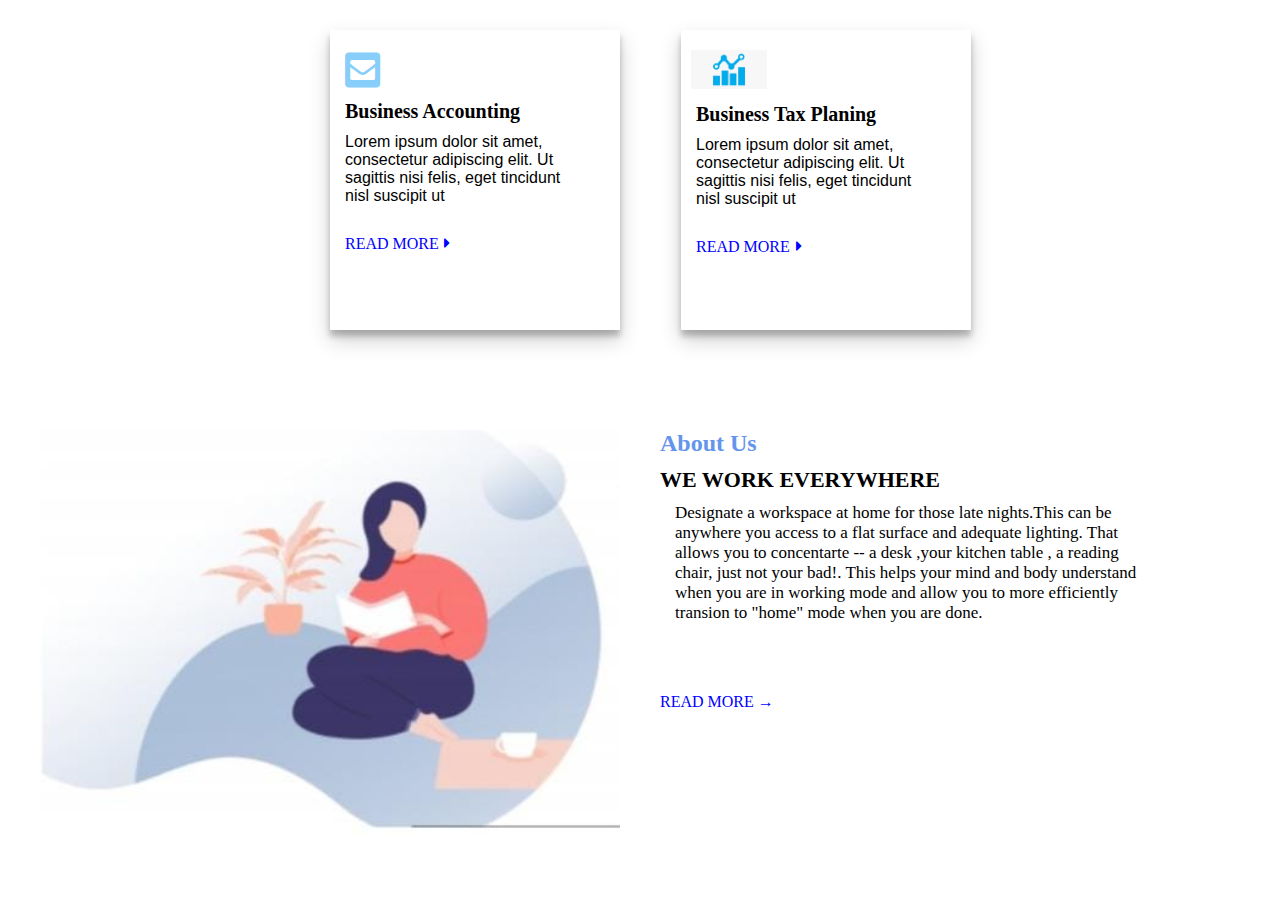
<file: index.html>
<!DOCTYPE html>
<html>
<head>
	<meta name="viewport" content="width=device-width, initial-scale=1.0">
	<title></title>
	<link rel="stylesheet" type="text/css" href="style6.css">
	<link rel="stylesheet" type="text/css" href="https://cdnjs.cloudflare.com/ajax/libs/font-awesome/5.15.1/css/all.min.css">
</head>
<body>
<div class="container">
	<div class="item-1" style="display: flex;justify-content: flex-end;">
	<div class="box_info">
  				  <a href=""><i class="fas fa-envelope-square" style="color:lightskyblue"></i></a>
				<h5>Business Accounting</h5>
				<p  class="p_info">Lorem ipsum dolor sit amet, consectetur adipiscing elit. Ut sagittis nisi felis, eget tincidunt nisl suscipit ut</p>
			<a href="" style="text-decoration: none;margin-left: 15px;">READ MORE<i class="fas fa-caret-right" style="margin-left: 5px"></i></a>
  			</div>
	</div>
	<div class="item-1" style="display: flex;justify-content: flex-start;">
		<div class="box_info" style="margin-left: 21px;">
  					<img src="icon.png" width="30" class="img_info">
				<h5>Business Tax Planing</h5>
					<p class="p_info">Lorem ipsum dolor sit amet, consectetur adipiscing elit. Ut sagittis nisi felis, eget tincidunt nisl suscipit ut</p>
			<a href="" style="text-decoration: none;margin-left: 15px">READ MORE <i class="fas fa-caret-right"  style="margin-left: 2px"></i></a>
  			</div>
	</div>
    <div class="item-1" style="margin-top: 100px;">
		<img src="img.jpeg" width="100%">
	</div>
	    <div class="item-1" style="margin-top: 100px;">
  			<h2 style="color:cornflowerblue">About Us</h2>
			<h1>WE WORK EVERYWHERE</h1>
			<p class="paragraph_info">Designate a workspace at home for those late nights.This can be anywhere you access to a flat surface and adequate  lighting.
			That allows you to concentarte -- a desk ,your kitchen table , a reading chair,  just not your bad!. This helps your mind  and body  understand when you are in working mode and  allow you to more efficiently transion to "home" mode when you are done.</p>

			<a href="" style="text-decoration: none;color: blue">READ MORE &#8594;</a>
	</div>
</div>
</body>
</html>
</file>
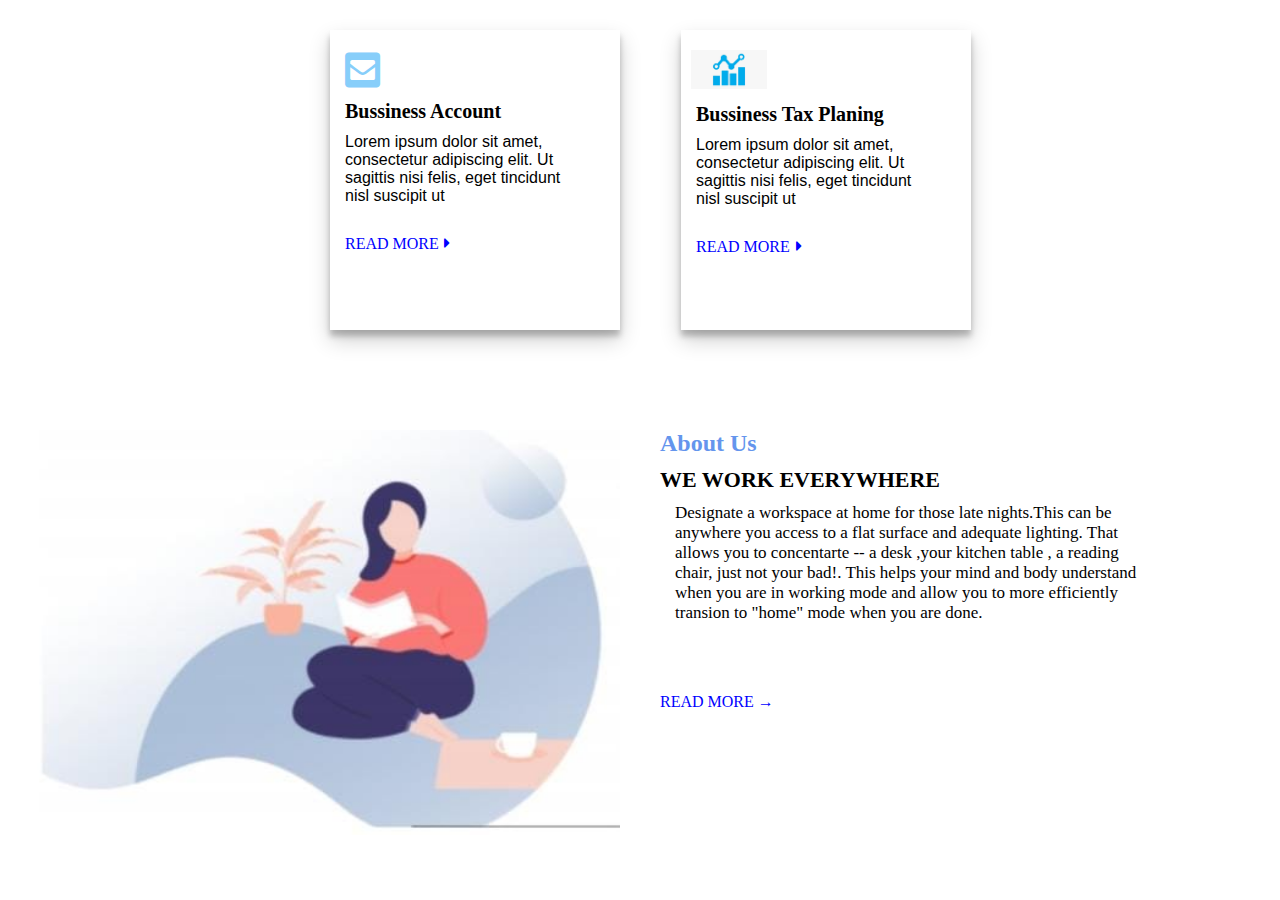
<file: flex.html>
<!DOCTYPE html>
<html>
<head>
	<meta name="viewport" content="width=device-width, initial-scale=1.0">
	<title></title>
	<link rel="stylesheet" type="text/css" href="style6.css">
	<link rel="stylesheet" type="text/css" href="https://cdnjs.cloudflare.com/ajax/libs/font-awesome/5.15.1/css/all.min.css">
</head>
<body>
<div class="container">
	<div class="item-1" style="display: flex;justify-content: flex-end;">
	<div class="box_info">
  				  <a href=""><i class="fas fa-envelope-square" style="color:lightskyblue"></i></a>
				<h5>Bussiness Account</h5>
				<p  class="p_info">Lorem ipsum dolor sit amet, consectetur adipiscing elit. Ut sagittis nisi felis, eget tincidunt nisl suscipit ut</p>
			<a href="" style="text-decoration: none;margin-left: 15px;">READ MORE<i class="fas fa-caret-right" style="margin-left: 5px"></i></a>
  			</div>
	</div>
	<div class="item-1" style="display: flex;justify-content: flex-start;">
		<div class="box_info" style="margin-left: 21px;">
  					<img src="icon.png" width="30" class="img_info">
				<h5>Bussiness Tax Planing</h5>
					<p class="p_info">Lorem ipsum dolor sit amet, consectetur adipiscing elit. Ut sagittis nisi felis, eget tincidunt nisl suscipit ut</p>
			<a href="" style="text-decoration: none;margin-left: 15px">READ MORE <i class="fas fa-caret-right"  style="margin-left: 2px"></i></a>
  			</div>
	</div>
    <div class="item-1" style="margin-top: 100px;">
		<img src="img.jpeg" width="100%">
	</div>
	    <div class="item-1" style="margin-top: 100px;">
  			<h2 style="color:cornflowerblue">About Us</h2>
			<h1>WE WORK EVERYWHERE</h1>
			<p class="paragraph_info">Designate a workspace at home for those late nights.This can be anywhere you access to a flat surface and adequate  lighting.
			That allows you to concentarte -- a desk ,your kitchen table , a reading chair,  just not your bad!. This helps your mind  and body  understand when you are in working mode and  allow you to more efficiently transion to "home" mode when you are done.</p>

			<a href="" style="text-decoration: none;color: blue">READ MORE &#8594;</a>
	</div>
</div>
</body>
</html>
</file>
<file: style6.css>
*{
	margin: 0;
	padding: 0px;
}
.container{
	display: flex;
	margin-top: 30px;
	justify-content: space-between;
     flex-wrap: wrap;
}
.container div{
	background:white;
	box-sizing: border-box;
	width: calc(1/2*100% - (1 - 1/3) * 30px);
}

 h5{
 	padding-left: 15px;
 }
 p{
 	padding-left: 15px;
 	font-family: sans-serif;
	font-weight: normal;
	margin-right: 35px;
 }


 .fa-envelope-square{
 	font-size: 40px;
 	margin-top: 20px;
 	margin-left: 15px;
 }

.item-1{
/*	order: 2;*/
/*flex: 1;*/
height: 300px;
border: none;
}

h5{
	font-size: 20px;
}
h1{
	font-size: 22px;
    font-weight: bold;
    margin-top: 10px;
    margin-bottom: 10px;
}
p{
	font-family: sans-serif;
	font-weight: 500;
}
.box_info{
     height: 300px;
     width: 200px;
     box-shadow: 0 10px 20px rgba(0,0,0,0.19), 0 6px 6px rgba(0,0,0,0.23);
/*     margin: 10px 20px 41px 186px;
*/}

.box_info p{
	margin-bottom: 30px;
}

.box_info h5{
	margin-top: 10px;
	margin-bottom: 10px;
}

.box_info a{
	color: blue;
}
.img_info{
	width: 76px;
	margin-top: 20px;
	padding-left: 10px;
}

.paragraph_info{
	margin-bottom: 70px;
	margin-right: 130px;
	font-family: -webkit-pictograph;
	font-size: 17px
}
/*@media(max-width: 1024px){
	.container div{
		width: calc(1/2*100% - (1 - 1/3) * 30px);
	}
}*/

@media(max-width: 830px){
	.container div{
           width: calc(1*100% - (1 - 1/3) * 30px);
	}
}
</file>
